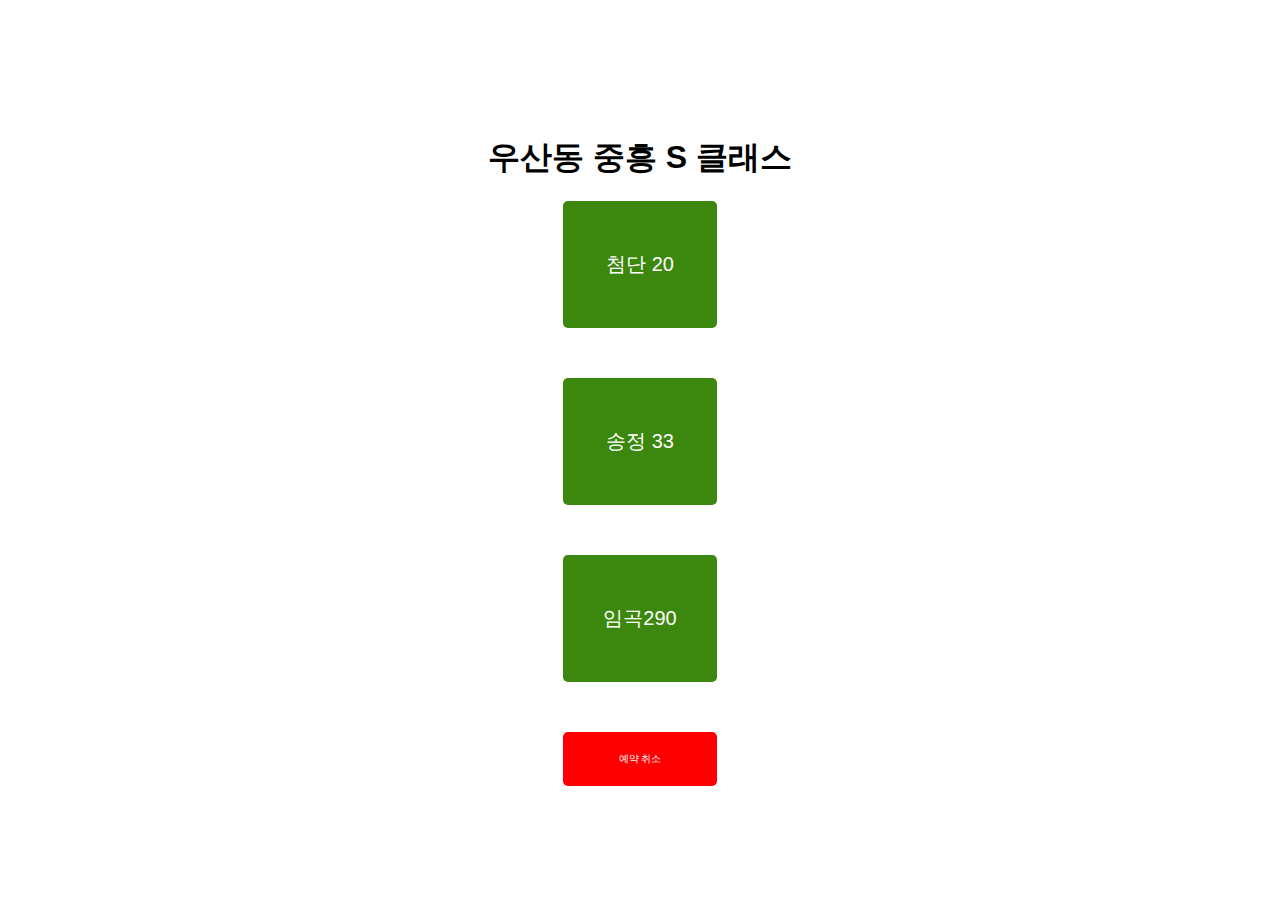
<file: bus2/index.html>
<!DOCTYPE html>
<html lang="ko">
<head>
    <meta charset="UTF-8">
    <meta name="viewport" content="width=device-width, initial-scale=1.0">
    <title>버스 예약 시스템</title>
    <style>
        /* 스타일 그대로 유지 */
        body {
            display: flex;
            justify-content: center;
            align-items: center;
            height: 100vh;
            margin: 0;
            font-family: Arial, sans-serif;
            background-color: #ffffff;
            flex-direction: column;
        }
        .button-container {
            display: flex;
            flex-direction: column;
            gap: 50px;
        }
        .button1, .button2, .button3, .button4 {
            padding: 50px 40px;
            font-size: 20px;
            cursor: pointer;
            border: none;
            border-radius: 5px;
            background-color: #3c870d;
            color: white;
            transition: background-color 0.3s ease;
        }
        .button1:hover, .button2:hover, .button3:hover {
            background-color: #2e690a;
        }
        .button4 {
            padding: 20px 30px;
            font-size: 10px;
            background-color: #ff0000;
        }
        .button4:hover {
            background-color: #5d0303;
        }
    </style>
</head>
<body>

    <h1>우산동 중흥 S 클래스</h1>
    <div class="button-container">
        <button class="button1" onclick="reserveBus('첨단20')" onclick="reserveBus2('첨단20', '우산동 중흥 S 클래스')">첨단 20</button>
        <button class="button1" onclick="reserveBus('송정33')" onclick="reserveBus2('송정33','우산동 중흥 S 클래스')">송정 33</button>
        <button class="button1" onclick="reserveBus('임곡290')" onclick="reserveBus2('임곡290','우산동 중흥 S 클래스')">임곡290</button>
        <button class="button4" onclick="cancelReservation()">예약 취소</button>
    </div>

    <script>

        // 예약 함수
        function reserveBus(route) {
            if (localStorage.getItem("reserved")) 
            {
                alert("이미 예약한 버스가 있습니다");
            } 
            else 
            {
                localStorage.setItem("reserved", route);
                alert(route + " 버스가 예약되었습니다.");
                location.href = 'indexx.html';
            }
        }

        // 예약 취소 함수
        function cancelReservation() 
        {
            if (localStorage.getItem("reserved")) {
                localStorage.removeItem("reserved");
                alert("예약이 취소되었습니다.");
            } else {
                alert("예약된 버스가 없습니다.");
            }
        }
        
        function reserveBus2(route, location) 
            {
                if (localStorage.getItem("reserved")) 
                {
                alert("이미 예약한 버스가 있습니다");
                } 
                else 
                {
                localStorage.setItem("reserved", route);
                localStorage.setItem("location", location);
                alert(route + " 버스가 예약되었습니다.");
                location.href = 'RBUS20.html','RBUS30.html','RBUS290.html';
                }
            }
    </script>

</body>
</html>
</file>
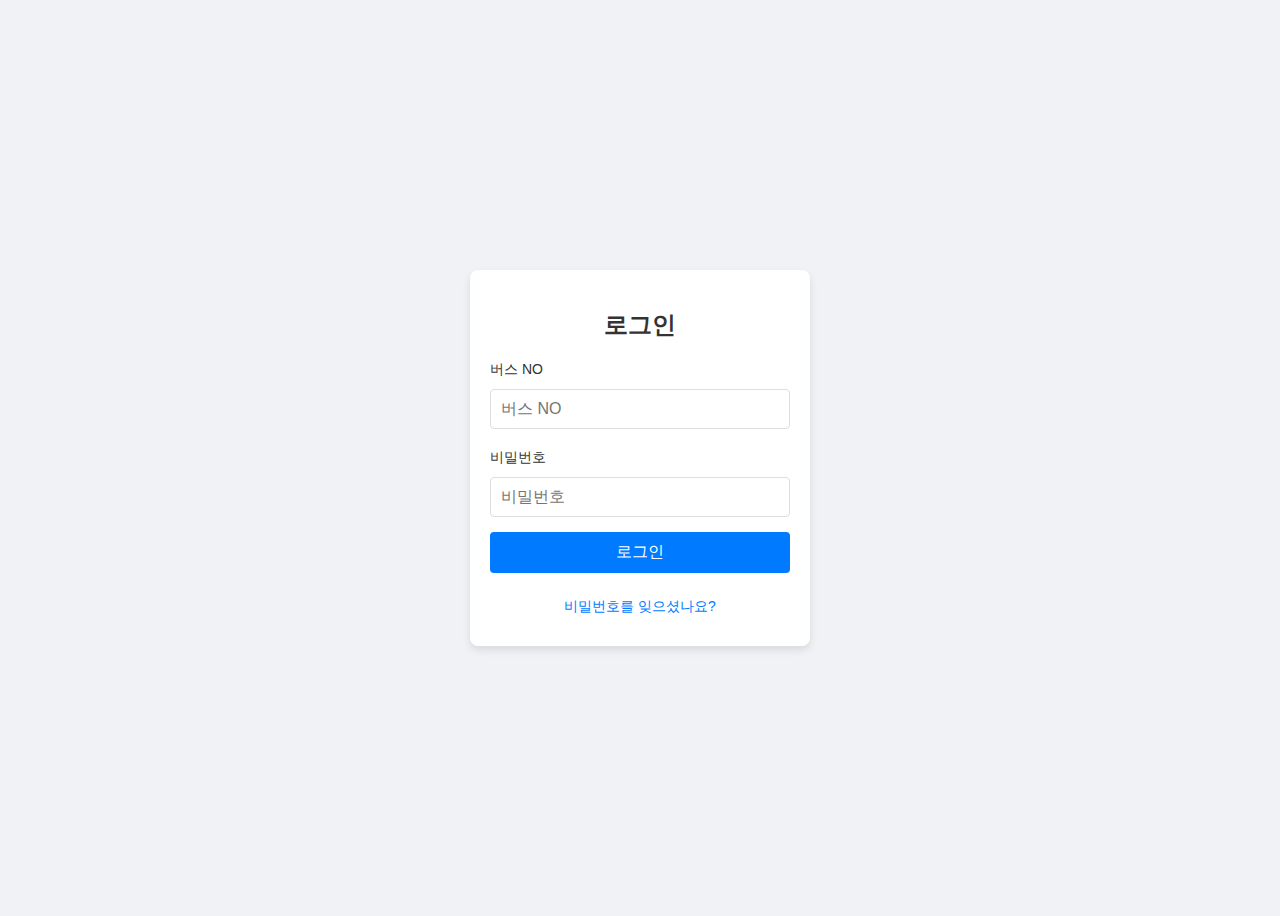
<file: bus2/driver.html>
<!DOCTYPE html>
<html lang="ko">
<head>
  <meta charset="UTF-8">
  <meta name="viewport" content="width=device-width, initial-scale=1.0">
  <title>로그인</title>
  <style>
    body {
      display: flex;
      justify-content: center;
      align-items: center;
      height: 100vh;
      font-family: Arial, sans-serif;
      background-color: #f0f2f5;
    }
    .login-container {
      width: 300px;
      padding: 20px;
      background-color: #fff;
      box-shadow: 0 4px 8px rgba(0, 0, 0, 0.1);
      border-radius: 8px;
      text-align: center;
    }
    .login-container h2 {
      margin-bottom: 20px;
      color: #333;
    }
    label {
      display: block;
      margin: 10px 0 5px;
      text-align: left;
      font-size: 14px;
      color: #333;
    }
    .input-field, .login-btn {
      width: 100%;
      padding: 10px;
      margin: 5px 0 10px;
      font-size: 16px;
      border-radius: 4px;
      box-sizing: border-box;
    }
    .input-field {
      border: 1px solid #ddd;
    }
    .login-btn {
      background-color: #007bff;
      color: white;
      border: none;
      cursor: pointer;
    }
    .login-btn:hover {
      background-color: #0056b3;
    }
    .options {
      margin-top: 15px;
      font-size: 14px;
      color: #666;
    }
    .options a {
      color: #007bff;
      text-decoration: none;
    }
    .options a:hover {
      text-decoration: underline;
    }
    .error-message {
      color: red;
      font-size: 14px;
      margin-top: 10px;
    }
  </style>
</head>
<body>

<div class="login-container">
  <h2>로그인</h2>
  <form id="loginForm">
    <label for="busNo">버스 NO</label>
    <input type="text" id="busNo" class="input-field" placeholder="버스 NO" required>
    
    <label for="password">비밀번호</label>
    <input type="password" id="password" class="input-field" placeholder="비밀번호" required>
    
    <button type="button" class="login-btn" onclick="validateLogin()">로그인</button>
  </form>
  <div class="options">
    <a href="/forgot-password">비밀번호를 잊으셨나요?</a>
  </div>
  <div id="error-message" class="error-message"></div>
</div>

<script>
  function validateLogin() {
    // 사전에 정의된 ID와 비밀번호 목록
    const credentials = {
      "첨단20": { password: "GAT", redirectUrl: "RBUS20.html" },
      "송정33": { password: "GATT", redirectUrl: "RBUS33.html" },
      "임곡290": { password: "GATTT", redirectUrl: "RBUS290.html" }
    };

    // 입력된 값 가져오기
    const busNo = document.getElementById("busNo").value;
    const password = document.getElementById("password").value;
    const errorMessage = document.getElementById("error-message");

    // ID와 비밀번호가 일치하는지 확인
    if (credentials[busNo] && credentials[busNo].password === password) {
      // 일치하면 해당 페이지로 이동
      window.location.href = credentials[busNo].redirectUrl;
    } else {
      // 일치하지 않으면 에러 메시지 표시
      errorMessage.textContent = "버스 NO 또는 비밀번호가 올바르지 않습니다.";
    }
  }
</script>

</body>
</html>
</file>
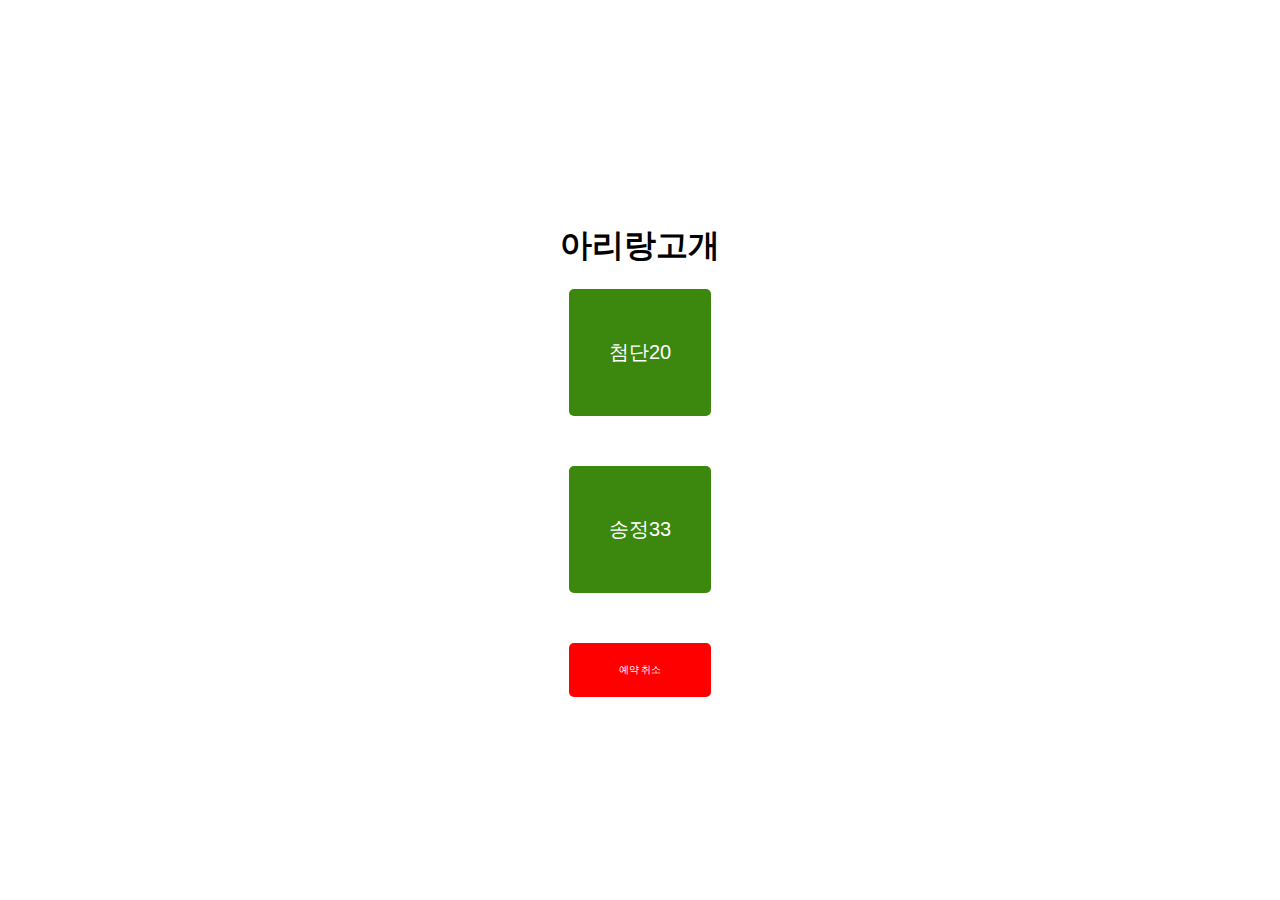
<file: bus2/index2.html>
<!DOCTYPE html>
<html lang="ko">
<head>
    <meta charset="UTF-8">
    <meta name="viewport" content="width=device-width, initial-scale=1.0">
    <title>버스 예약 시스템</title>
    <style>
        /* 스타일 그대로 유지 */
        body {
            display: flex;
            justify-content: center;
            align-items: center;
            height: 100vh;
            margin: 0;
            font-family: Arial, sans-serif;
            background-color: #ffffff;
            flex-direction: column;
        }
        .button-container {
            display: flex;
            flex-direction: column;
            gap: 50px;
        }
        .button1, .button2, .button3, .button4 {
            padding: 50px 40px;
            font-size: 20px;
            cursor: pointer;
            border: none;
            border-radius: 5px;
            background-color: #3c870d;
            color: white;
            transition: background-color 0.3s ease;
        }
        .button1:hover, .button2:hover, .button3:hover {
            background-color: #2e690a;
        }
        .button4 {
            padding: 20px 30px;
            font-size: 10px;
            background-color: #ff0000;
        }
        .button4:hover {
            background-color: #5d0303;
        }
    </style>
</head>
<body>

    <h1>아리랑고개</h1>
    <div class="button-container">
        <button class="button1" onclick="reserveBus('첨단20')" onclick="reserveBus2('첨단20', '아리랑 고개')">첨단20</button>
        <button class="button1" onclick="reserveBus('송정33')" onclick="reserveBus2('송정33','아리랑 고개')">송정33</button>
        <button class="button4" onclick="cancelReservation()">예약 취소</button>
    </div>

    <script>

        // 예약 함수
        function reserveBus(route) 
        {
            if (localStorage.getItem("reserved")) 
            {
                alert("이미 예약한 버스가 있습니다");
            } 
            else 
            {
                localStorage.setItem("reserved", route);
                alert(route + " 버스가 예약되었습니다.");
                location.href = 'indexx.html';
            }
        }

        // 예약 취소 함수
        function cancelReservation() 
        {
            if (localStorage.getItem("reserved")) 
            {
                localStorage.removeItem("reserved");
                alert("예약이 취소되었습니다.");
            } 
            else 
            {
                alert("예약된 버스가 없습니다.");
            }
        }

        function reserveBus2(route, location) 
        {
            if (localStorage.getItem("reserved")) 
            {
                alert("이미 예약한 버스가 있습니다");
            } 
            else 
            {
                localStorage.setItem("reserved", route);
                localStorage.setItem("location", location);
                alert(route + " 버스가 예약되었습니다.");
                location.href = 'RBUS20.html','RBUS30.html','RBUS290.html';
            }
        }
    </script>

</body>
</html>
</file>
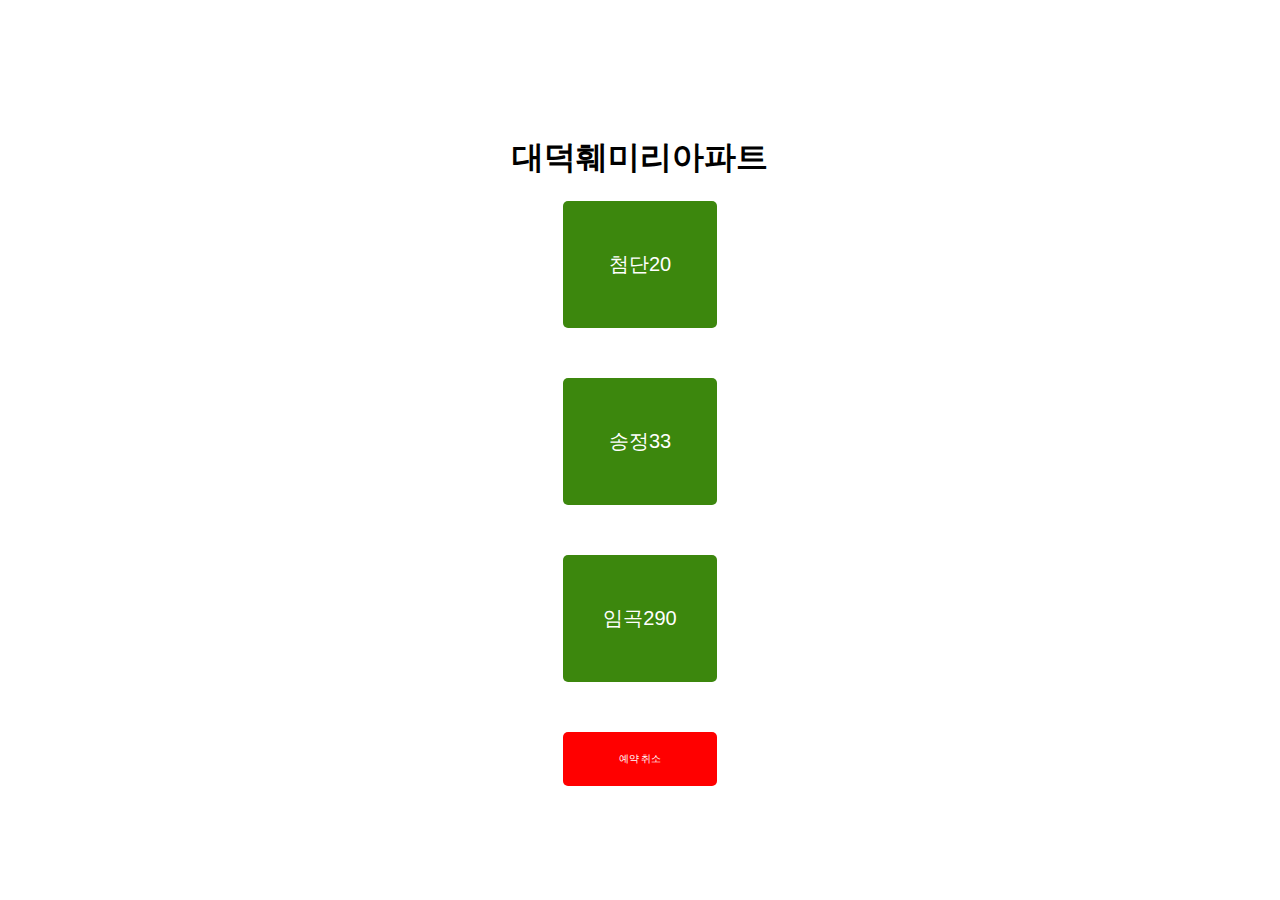
<file: bus2/index3.html>
<!DOCTYPE html>
<html lang="ko">
<head>
    <meta charset="UTF-8">
    <meta name="viewport" content="width=device-width, initial-scale=1.0">
    <title>버스 예약 시스템</title>
    <style>
        /* 스타일 그대로 유지 */
        body {
            display: flex;
            justify-content: center;
            align-items: center;
            height: 100vh;
            margin: 0;
            font-family: Arial, sans-serif;
            background-color: #ffffff;
            flex-direction: column;
        }
        .button-container {
            display: flex;
            flex-direction: column;
            gap: 50px;
        }
        .button1, .button2, .button3, .button4 {
            padding: 50px 40px;
            font-size: 20px;
            cursor: pointer;
            border: none;
            border-radius: 5px;
            background-color: #3c870d;
            color: white;
            transition: background-color 0.3s ease;
        }
        .button1:hover, .button2:hover, .button3:hover {
            background-color: #2e690a;
        }
        .button4 {
            padding: 20px 30px;
            font-size: 10px;
            background-color: #ff0000;
        }
        .button4:hover {
            background-color: #5d0303;
        }
    </style>
</head>
<body>

    <h1>대덕훼미리아파트</h1>
    <div class="button-container">
        <button class="button1" onclick="reserveBus('첨단20')" onclick="reserveBus2('첨단20','대덕훼미리아파트')">첨단20</button>
        <button class="button1" onclick="reserveBus('송정33')" onclick="reserveBus2('송정33','대덕훼미리아파트')">송정33</button>
        <button class="button1" onclick="reserveBus('임곡290')" onclick="reserveBus2('임곡290','대덕훼미리아파트')">임곡290</button>
        <button class="button4" onclick="cancelReservation()">예약 취소</button>
    </div>

    <script>

        // 예약 함수
        function reserveBus(route) {
            if (localStorage.getItem("reserved")) {
                alert("이미 예약한 버스가 있습니다");
            } else {
                localStorage.setItem("reserved", route);
                alert(route + " 버스가 예약되었습니다.");
                location.href = 'indexx.html';
            }
        }

        // 예약 취소 함수
        function cancelReservation() 
        {
            if (localStorage.getItem("reserved")) 
            {
                localStorage.removeItem("reserved");
                alert("예약이 취소되었습니다.");
            } 
            else 
            {
                alert("예약된 버스가 없습니다.");
            }
        }

        function reserveBus2(route, location) 
        {
            if (localStorage.getItem("reserved")) 
            {
                alert("이미 예약한 버스가 있습니다");
            } 
            else 
            {
                localStorage.setItem("reserved", route);
                localStorage.setItem("location", location);
                alert(route + " 버스가 예약되었습니다.");
                location.href = 'RBUS20.html','RBUS30.html','RBUS290.html';
            }
        }
    </script>

</body>
</html>
</file>
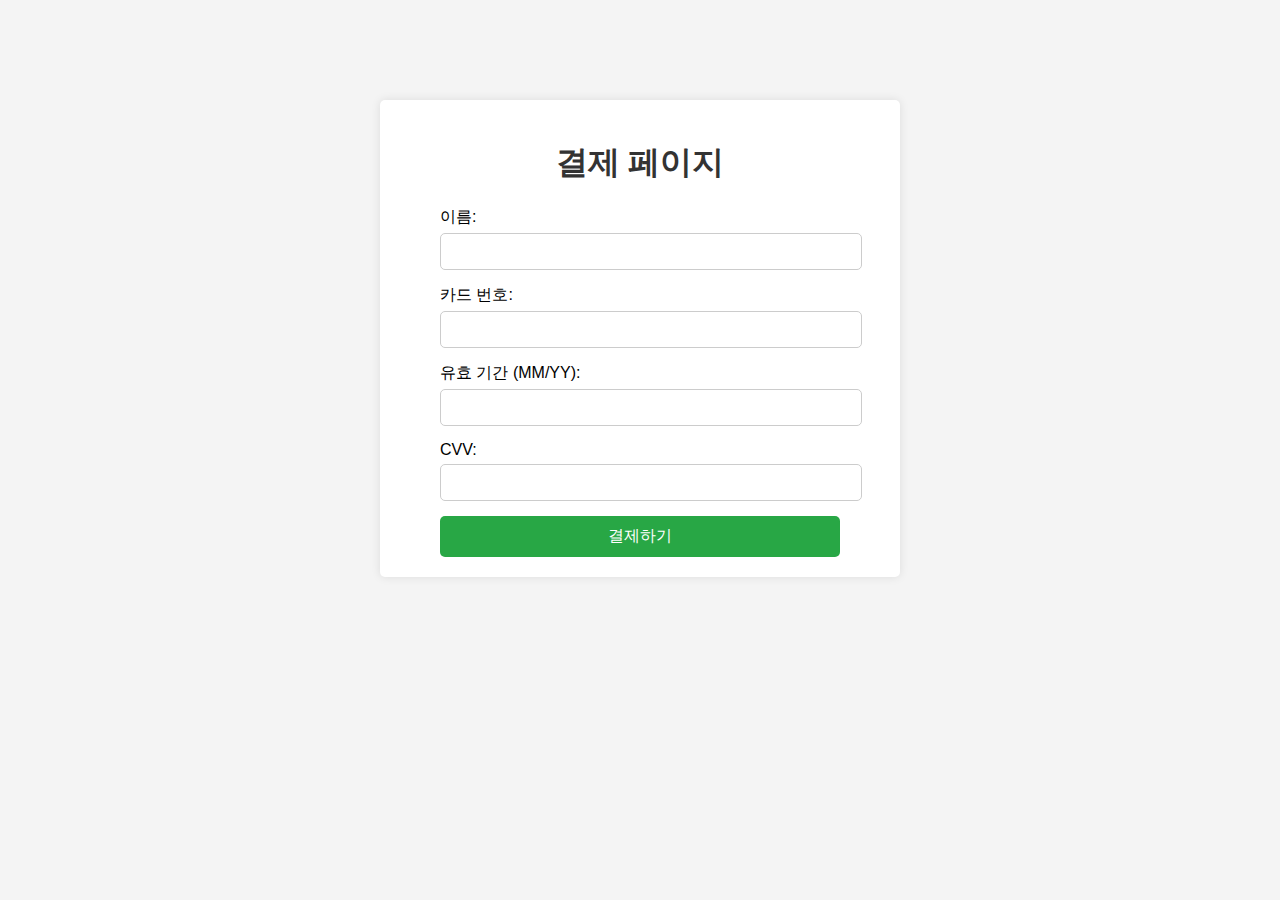
<file: bus2/indexx.html>
<!DOCTYPE html>
<html lang="ko">
<head>
    <meta charset="UTF-8">
    <meta name="viewport" content="width=device-width, initial-scale=1.0">
    <title>결제 페이지</title>
    <link rel="stylesheet" href="styles.css">
</head>
<body>
    <div class="container">
        <h1>결제 페이지</h1>
        <form id="payment-form" onsubmit="return validateForm()">
            <div class="form-group">
                <label for="name">이름:</label>
                <input type="text" id="name" name="name" required>
            </div>
            <div class="form-group">
                <label for="card-number">카드 번호:</label>
                <input type="text" id="card-number" name="card-number" required pattern="\d{16}" title="16자리 숫자를 입력하세요">
            </div>
            <div class="form-group">
                <label for="expiry-date">유효 기간 (MM/YY):</label>
                <input type="text" id="expiry-date" name="expiry-date" required pattern="(0[1-9]|1[0-2])\/\d{2}" title="MM/YY 형식으로 입력하세요">
            </div>
            <div class="form-group">
                <label for="cvv">CVV:</label>
                <input type="text" id="cvv" name="cvv" required pattern="\d{3}" title="3자리 숫자를 입력하세요">
            </div>
            <button type="submit" class="button2">결제하기</button>
        </form>
    </div>

    <script>
        function validateForm() {
            const cardNumber = document.getElementById('card-number').value;
            const expiryDate = document.getElementById('expiry-date').value;
            const cvv = document.getElementById('cvv').value;
            
            // 기본적인 유효성 검사
            if (cardNumber.length !== 16 || !/^\d+$/.test(cardNumber)) {
                alert('카드 번호는 16자리 숫자여야 합니다.');
                return false;
            }
            if (!/^(0[1-9]|1[0-2])\/\d{2}$/.test(expiryDate)) {
                alert('유효 기간은 MM/YY 형식이어야 합니다.');
                return false;
            }
            if (cvv.length !== 3 || !/^\d+$/.test(cvv)) {
                alert('CVV는 3자리 숫자여야 합니다.');
                return false;
            }
            
            // 결제 성공 시 리디렉션
            alert('결제가 완료되었습니다.');
            window.location.href = 'indexxx.html'; // 리디렉션할 페이지 이름 수정 필요
            return false; // 실제 폼 제출 방지
        }
    </script>
</body>
</html>
</file>
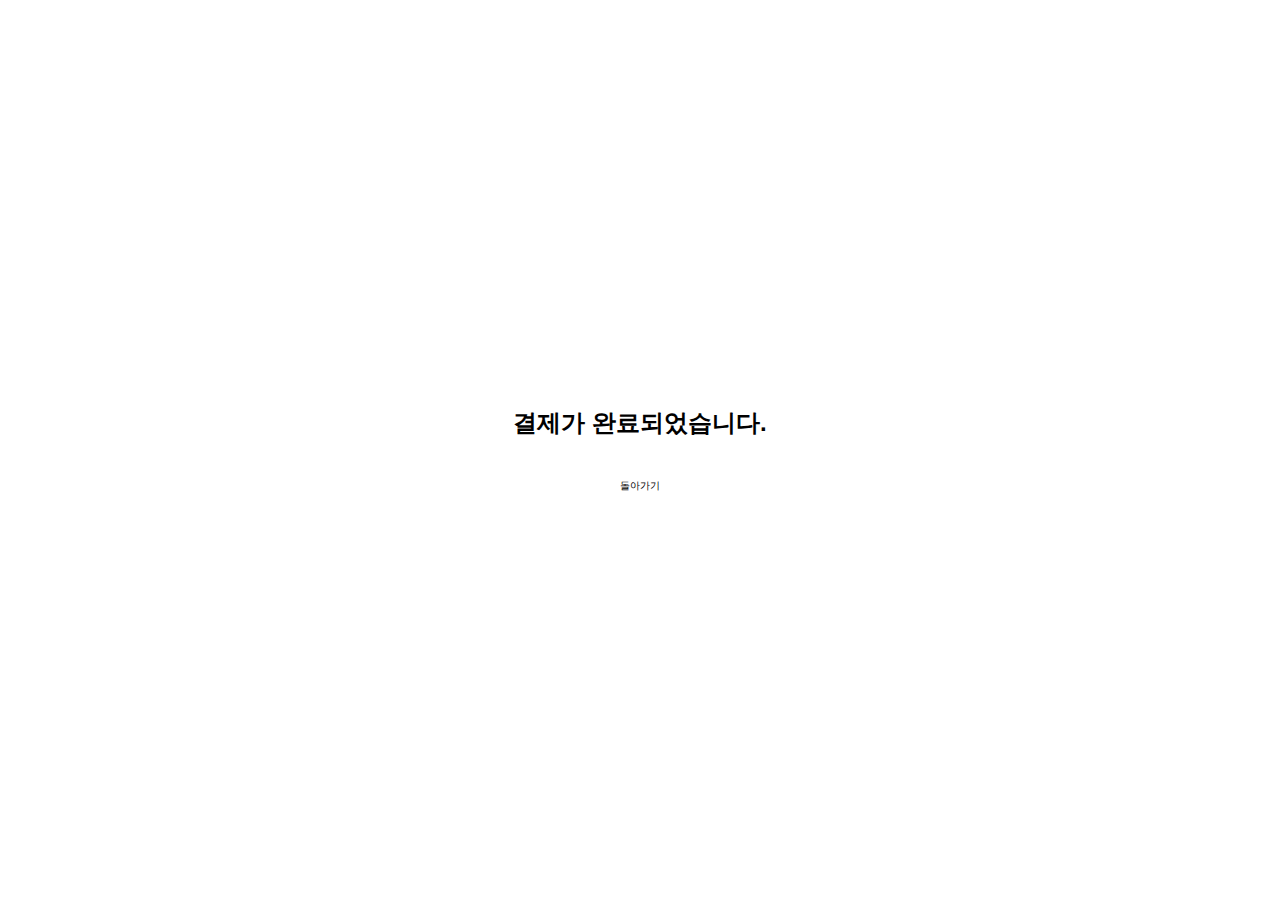
<file: bus2/indexxx.html>
<!DOCTYPE html>
<html lang="ko">
<head>
    <meta charset="UTF-8">
    <meta name="viewport" content="width=device-width, initial-scale=1.0">
    <title>완료</title>
    <style>
        body {
            display: flex;
            justify-content: center;
            align-items: center;
            height: 100vh;
            margin: 0;
            font-family: Arial, sans-serif;
            background-color: #ffffff;
            flex-direction: column;
        }
        .button-container {
            display: flex;
            flex-direction: column;
            gap: 50px;
        }
        .button1 {
            padding: 20px 30px;
            font-size: 10px;
            cursor: pointer;
            border: none;
            border-radius: 5px;
            background-color: hsl(0, 0%, 100%);
            color: rgb(0, 0, 0);
            transition: background-color 0.3s ease;
        }
        .button1:hover {
            background-color: #c7c7c7;
        }
    </style>
</head>
<body>

    <h2>결제가 완료되었습니다.</h2>
    <div class="button-container">
        <button class="button1" onclick="completePayment()">돌아가기</button>
    </div>

    <script>
        // 결제 완료 함수
        function completePayment() {
            alert("결제가 완료되었습니다.");
            location.href = 'user.html';
        }
    </script>

</body>

</html>
</file>
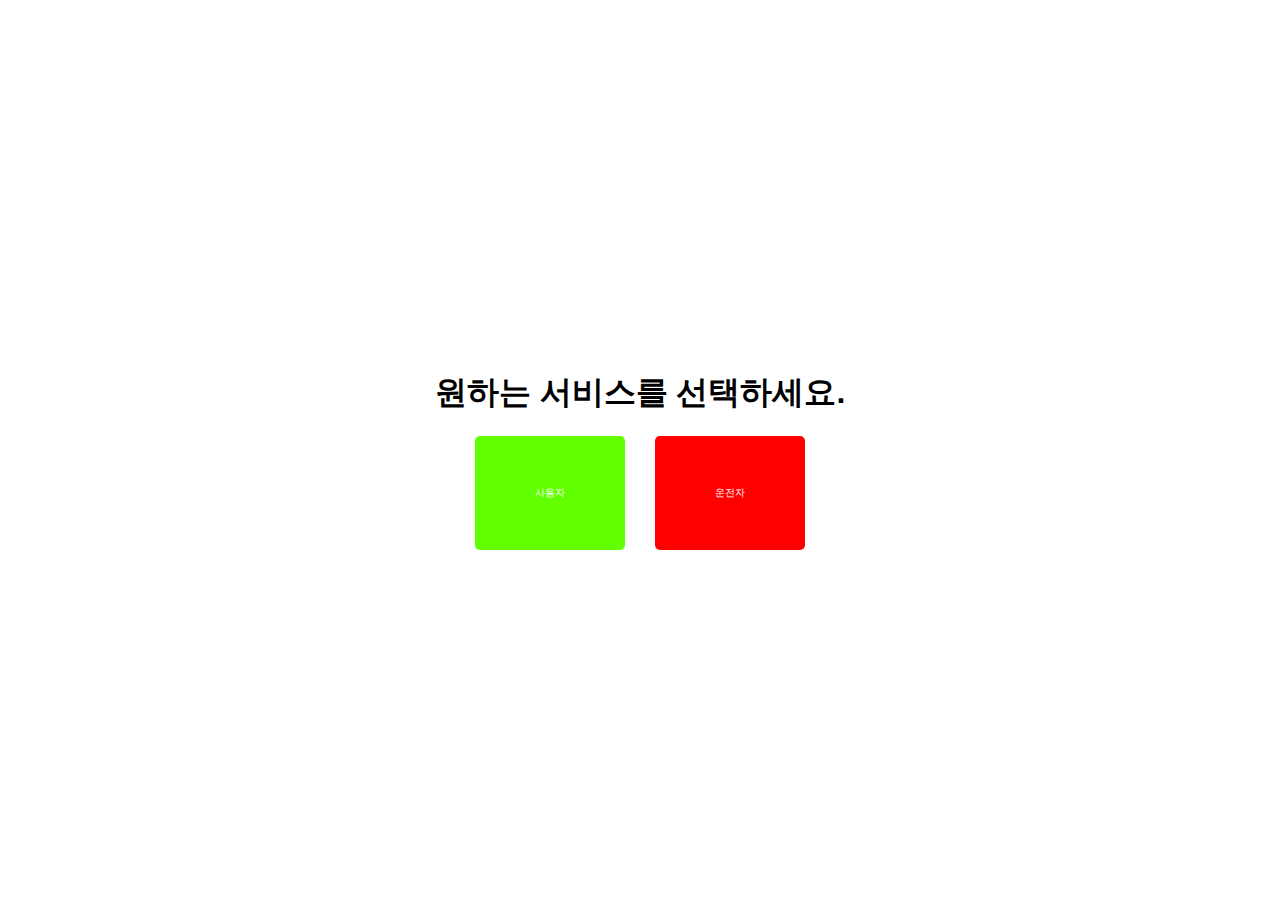
<file: bus2/main.html>
<!DOCTYPE html>
<html lang="ko">
<head>
    <meta charset="UTF-8">
    <meta name="viewport" content="width=device-width, initial-scale=1.0">
    <title>버스 예약 시스템</title>
    <style>
        /* 스타일 그대로 유지 */
        body 
        {
            display: flex;
            justify-content: center;
            align-items: center;
            height: 100vh;
            margin: 0;
            font-family: Arial, sans-serif;
            background-color: #ffffff;
            flex-direction: column;
        }
        .button-container 
        {
            display: flex;
            flex-direction: axis;
            gap: 30px;
        }
        .button1 
        {
            padding: 50px 60px;
            font-size: 10px;
            cursor: pointer;
            border: none;
            border-radius: 5px;
            background-color: #62ff00;
            color: white;
            transition: background-color 0.3s ease;
        }
        .button1:hover
        {
            background-color: #62ff00;
        }

        .button2 
        {
            padding: 50px 60px;
            font-size: 10px;
            cursor: pointer;
            border: none;
            border-radius: 5px;
            background-color: #ff0000;
            color: white;
            transition: background-color 0.3s ease;
        }
        .button2:hover
        {
            background-color: #ff0000;
        }

        
    </style>
</head>
<body>

    <script>
        // 페이지가 로드될 때 예약 기록 초기화
        window.onload = function() 
        {
            localStorage.removeItem("reserved");
        }
    </script>

    <h1>원하는 서비스를 선택하세요.</h1>
    <div class="button-container">
        <button class="button1" onclick="location.href = 'user.html'">사용자</button>
        <button class="button2" onclick="location.href = 'driver.html'">운전자</button>
    </div>


</body>
</html>
</file>
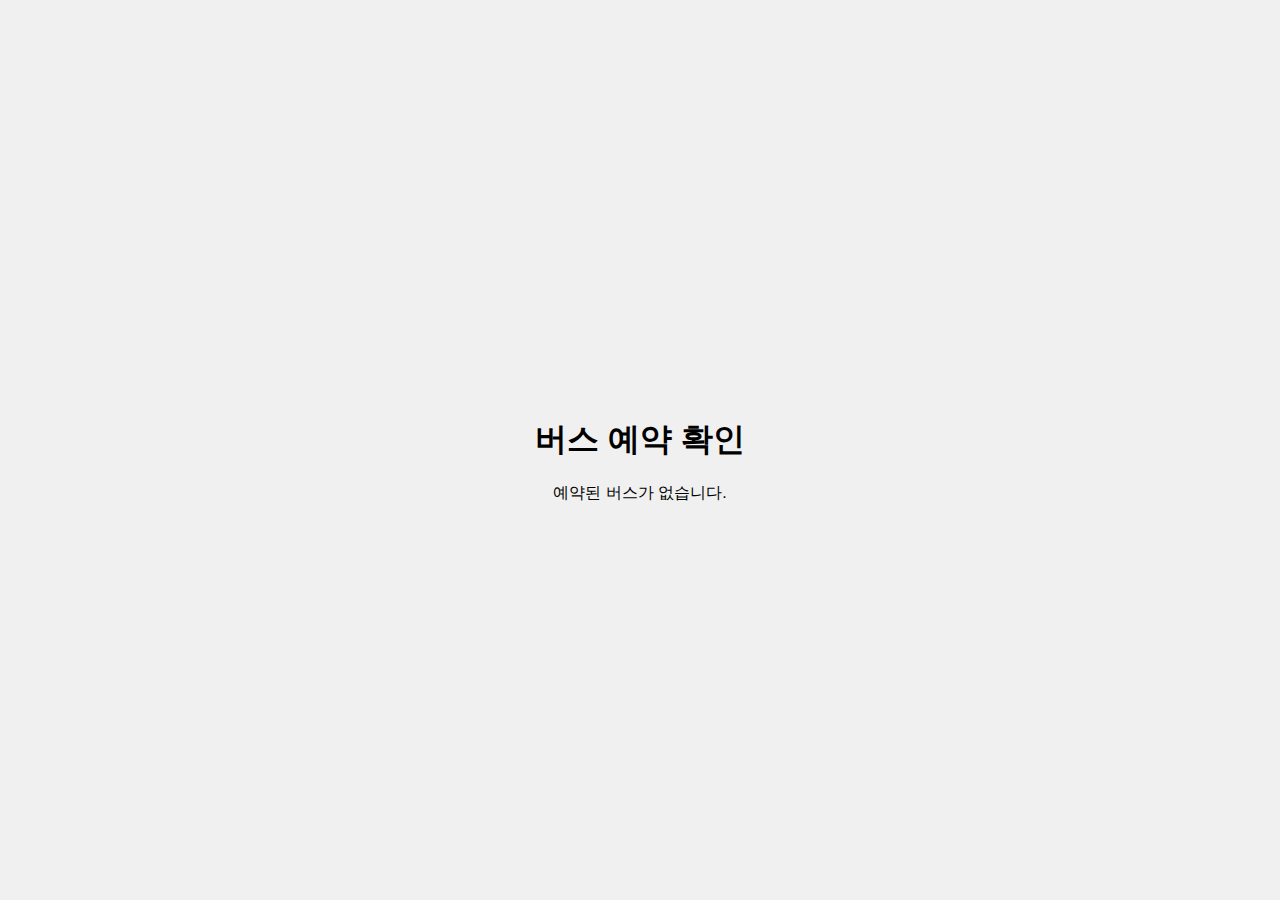
<file: bus2/RBUS20.html>
<!DOCTYPE html>
<html lang="ko">
<head>
    <meta charset="UTF-8">
    <meta name="viewport" content="width=device-width, initial-scale=1.0">
    <title>버스 예약 확인</title>
    <style>
        body {
            display: flex;
            justify-content: center;
            align-items: center;
            height: 100vh;
            margin: 0;
            font-family: Arial, sans-serif;
            background-color: #f0f0f0;
            flex-direction: column;
        }
    </style>
</head>
<body>

    <h1>버스 예약 확인</h1>
    <div id="message"></div>

    <script>
        window.onload = function() {
            const reservedBus = localStorage.getItem("reserved");
            const location = localStorage.getItem("location");

            if (reservedBus === "첨단20" && location) {
                document.getElementById("message").innerText = location + "에서 " + reservedBus + " 버스가 예약되었습니다.";
            } else {
                document.getElementById("message").innerText = "예약된 버스가 없습니다.";
            }
        }
    </script>

</body>
</html>
</file>
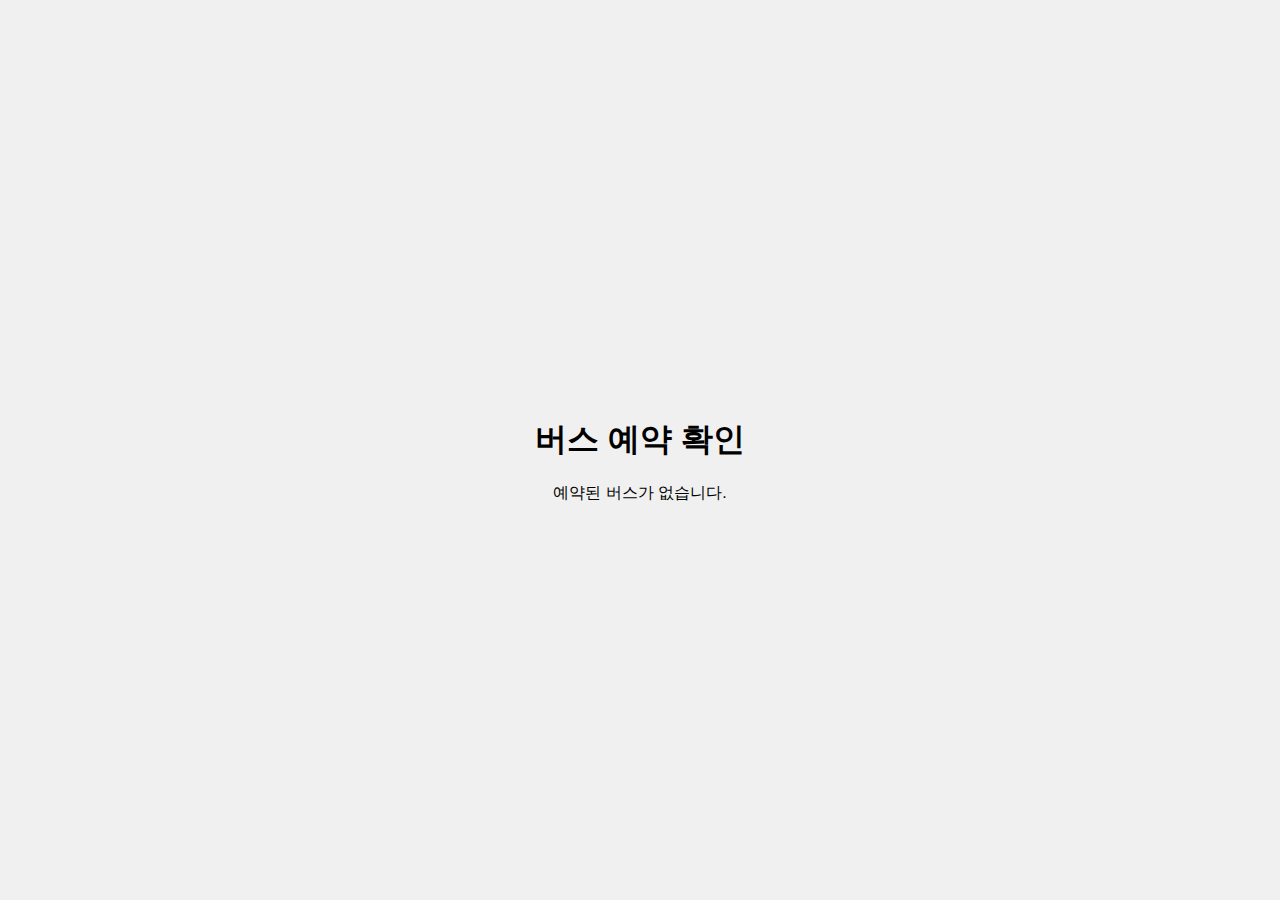
<file: bus2/RBUS290.html>
<!DOCTYPE html>
<html lang="ko">
<head>
    <meta charset="UTF-8">
    <meta name="viewport" content="width=device-width, initial-scale=1.0">
    <title>버스 예약 확인</title>
    <style>
        body {
            display: flex;
            justify-content: center;
            align-items: center;
            height: 100vh;
            margin: 0;
            font-family: Arial, sans-serif;
            background-color: #f0f0f0;
            flex-direction: column;
        }
    </style>
</head>
<body>

    <h1>버스 예약 확인</h1>
    <div id="message"></div>

    <script>
        window.onload = function() {
            const reservedBus = localStorage.getItem("reserved");
            const location = localStorage.getItem("location");

            if (reservedBus === "임곡290" && location) {
                document.getElementById("message").innerText = location + "에서 " + reservedBus + " 버스가 예약되었습니다.";
            } else {
                document.getElementById("message").innerText = "예약된 버스가 없습니다.";
            }
        }
    </script>

</body>
</html>
</file>
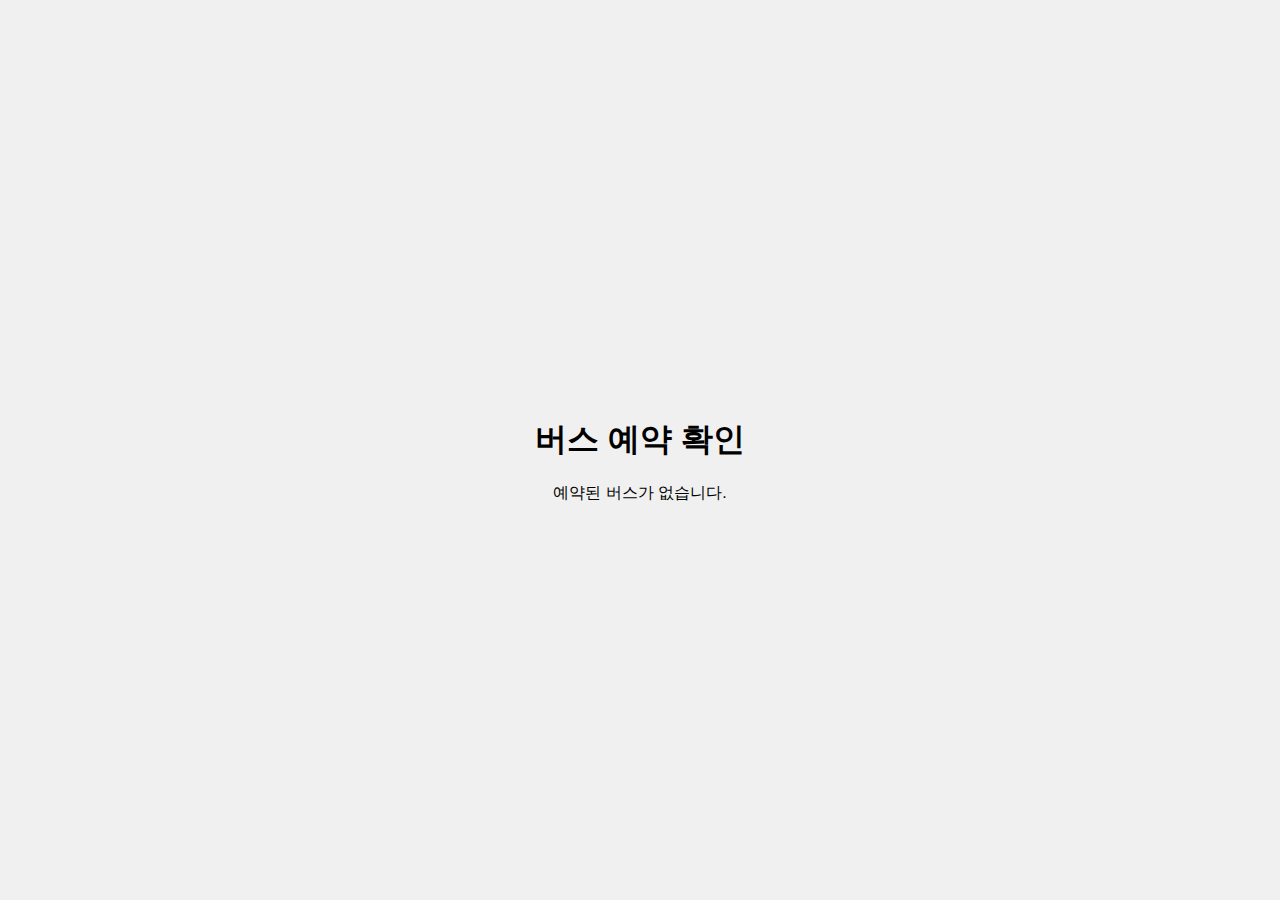
<file: bus2/RBUS33.html>
<!DOCTYPE html>
<html lang="ko">
<head>
    <meta charset="UTF-8">
    <meta name="viewport" content="width=device-width, initial-scale=1.0">
    <title>버스 예약 확인</title>
    <style>
        body {
            display: flex;
            justify-content: center;
            align-items: center;
            height: 100vh;
            margin: 0;
            font-family: Arial, sans-serif;
            background-color: #f0f0f0;
            flex-direction: column;
        }
    </style>
</head>
<body>

    <h1>버스 예약 확인</h1>
    <div id="message"></div>

    <script>
        window.onload = function() {
            const reservedBus = localStorage.getItem("reserved");
            const location = localStorage.getItem("location");

            if (reservedBus === "송정33" && location) {
                document.getElementById("message").innerText = location + "에서 " + reservedBus + " 버스가 예약되었습니다.";
            } else {
                document.getElementById("message").innerText = "예약된 버스가 없습니다.";
            }
        }
    </script>

</body>
</html>
</file>
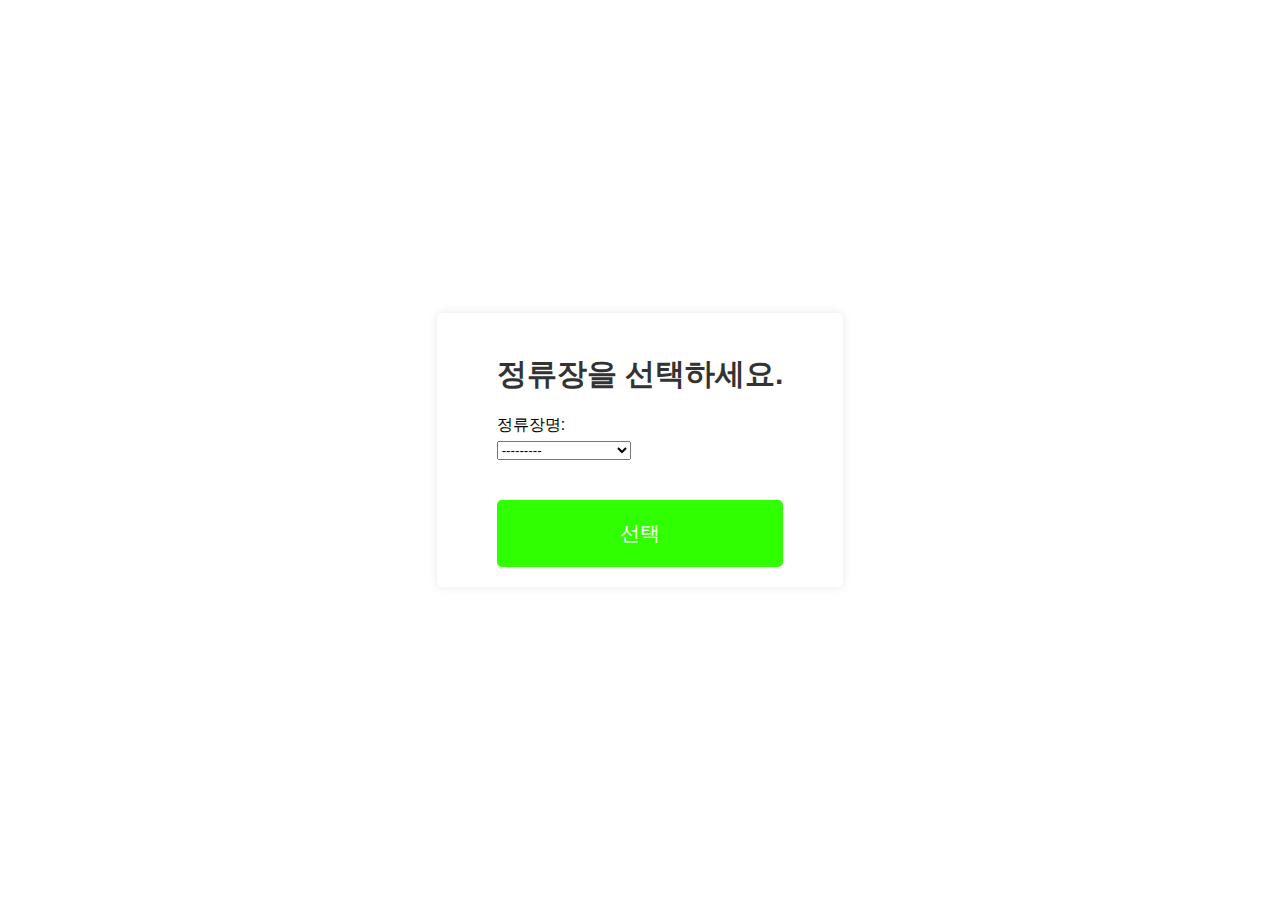
<file: bus2/user.html>
<!DOCTYPE html>
<html lang="ko">
<head>
    <meta charset="UTF-8">
    <meta name="viewport" content="width=device-width, initial-scale=1.0">
    <title>정류장 선택 페이지</title>
    <link rel="stylesheet" href="styles.css">
    <style>
        body {
            display: flex;
            justify-content: center;
            align-items: center;
            height: 100vh;
            margin: 0;
            font-family: Arial, sans-serif;
            background-color: #ffffff;
            flex-direction: column;
        }

        h1 {
            font-size: 30px;
            color: #333;
        }

        .button2 {
            padding: 20px 40px;
            font-size: 20px;
            cursor: pointer;
            border: none;
            border-radius: 5px;
            background-color: #2fff00;
            color: white;
            transition: background-color 0.3s ease;
        }

        .button2:hover {
            background-color: #28cc00;
        }

        .form-group {
            margin-bottom: 40px;
        }
    </style>
</head>
<body>
    <div class="container">
        <h1>정류장을 선택하세요.</h1>
        <form id="selection-form" onsubmit="redirectToPage(event)">
            <div class="form-group">
                <label for="station">정류장명:</label>
                <select id="station" name="station" required>
                    <option value="">---------</option>
                    <option value="index.html">우산 중흥 S 클래스</option>
                    <option value="index2.html">아리랑 고개</option>
                    <option value="index3.html">대덕 훼미리 아파트</option>
                </select>
            </div>
            <button class="button2" type="submit">선택</button>
        </form>
    </div>

    <script>
        function redirectToPage(event) {
            event.preventDefault(); // 폼 기본 제출 동작 방지

            const selectedPage = document.getElementById('station').value;

            if (selectedPage) {
                window.location.href = selectedPage;
            } else {
                alert("---------");
            }
        }
    </script>
</body>
</html>
</file>
<file: bus2/styles.css>
body {
    font-family: Arial, sans-serif;
    background-color: #f4f4f4;
    margin: 0;
    padding: 0;
}

.container {
    max-width: 400px;
    margin: 100px auto;
    padding: 20px 60px;
    background: white;
    box-shadow: 0 0 10px rgba(0, 0, 0, 0.1);
    border-radius: 5px;
}

h1 {
    text-align: center;
    color: #333;
}

.form-group {
    margin-bottom: 15px;
}

label {
    display: block;
    margin-bottom: 5px;
}

input {
    width: 100%;
    padding: 10px;
    border: 1px solid #ccc;
    border-radius: 5px;
}

button {
    width: 100%;
    padding: 10px;
    background-color: #28a745;
    color: white;
    border: none;
    border-radius: 5px;
    font-size: 16px;
    cursor: pointer;
}

button:hover {
    background-color: #218838;
}
</file>
